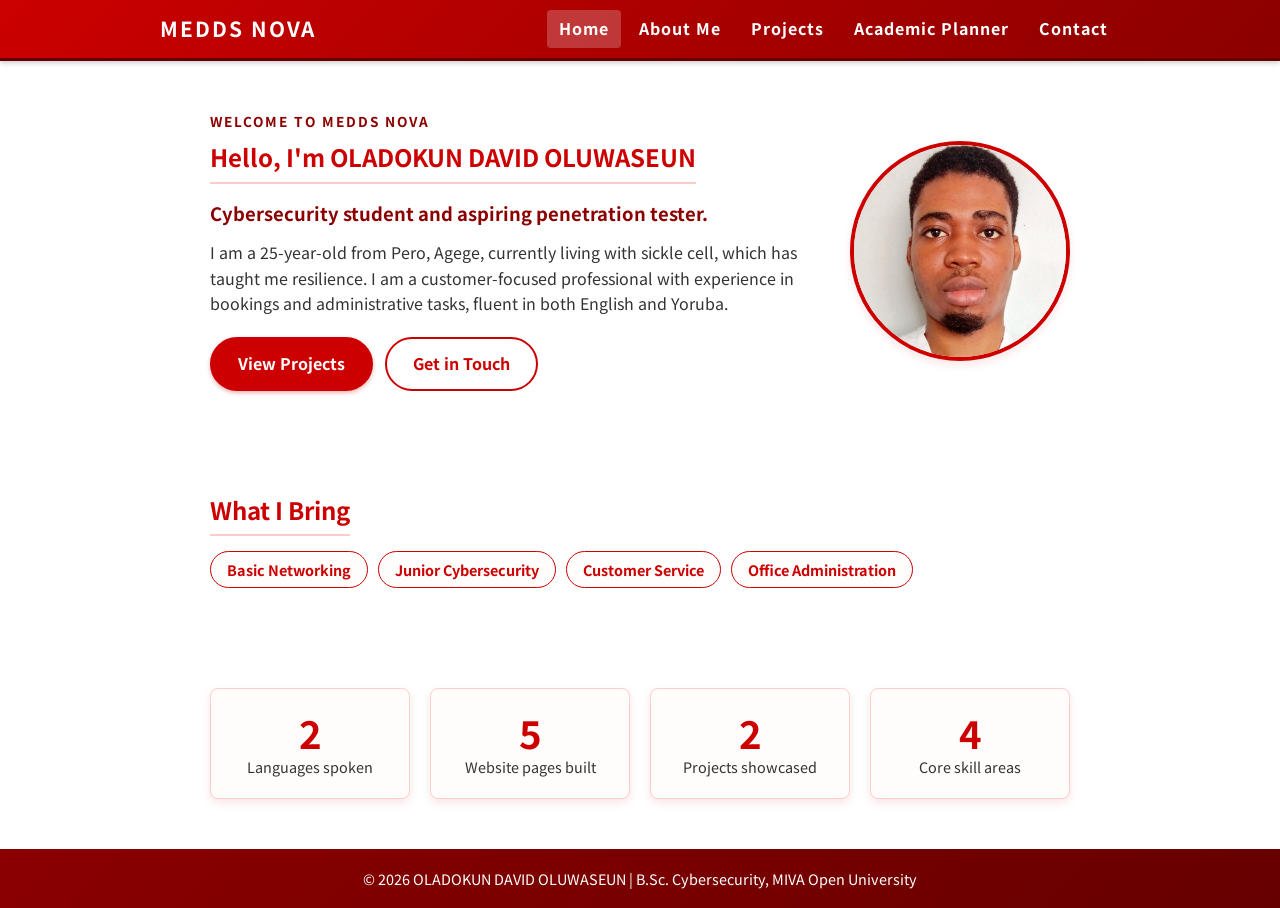
<file: index.html>
<!DOCTYPE html>
<html lang="en">
<head>
    <meta charset="UTF-8">
    <meta name="viewport" content="width=device-width, initial-scale=1.0">
    <meta name="description" content="Oladokun David Oluwaseun - cybersecurity student and aspiring penetration tester.">
    <title>Medds Nova - Home</title>
    <link rel="stylesheet" href="style.css">
</head>
<body>
    <header class="site-header">
        <nav>
            <a class="brand" href="index.html">MEDDS NOVA</a>
            <button class="nav-toggle" id="navToggle" type="button" aria-label="Toggle menu" aria-expanded="false">&#9776;</button>
            <ul id="navLinks">
            <li><a href="index.html" class="active" aria-current="page">Home</a></li>
            <li><a href="about.html">About Me</a></li>
            <li><a href="projects.html">Projects</a></li>
            <li><a href="planner.html">Academic Planner</a></li>
            <li><a href="contact.html">Contact</a></li>
            </ul>
        </nav>
    </header>

    <section id="home" class="hero">
        <div class="hero-text">
            <p class="eyebrow">Welcome to Medds Nova</p>
            <h1>Hello, I'm OLADOKUN DAVID OLUWASEUN</h1>
            <p class="lead">Cybersecurity student and aspiring penetration tester.</p>
            <p>I am a 25-year-old from Pero, Agege, currently living with sickle cell, which has taught me resilience. I am a customer-focused professional with experience in bookings and administrative tasks, fluent in both English and Yoruba.</p>
            <div class="cta">
                <a class="btn" href="projects.html">View Projects</a>
                <a class="btn btn-outline" href="contact.html">Get in Touch</a>
            </div>
        </div>
        <img src="passport_photo.jpg" alt="Passport photograph of Oladokun David Oluwaseun" class="profile-pic"
             data-fallback="images/passport_photo.jpg|passport.jpg|images/passport.jpg|passport_photo.jpeg|passport_photo.png"
             onerror="window.imgFallback &amp;&amp; imgFallback(this)">
    </section>

    <section id="skills-preview">
        <h2>What I Bring</h2>
        <div class="chips">
            <span class="chip">Basic Networking</span>
            <span class="chip">Junior Cybersecurity</span>
            <span class="chip">Customer Service</span>
            <span class="chip">Office Administration</span>
        </div>
    </section>

    <section id="stats">
        <div class="stats-grid">
            <div class="stat"><span class="stat-num" data-target="2">0</span><span class="stat-label">Languages spoken</span></div>
            <div class="stat"><span class="stat-num" data-target="5">0</span><span class="stat-label">Website pages built</span></div>
            <div class="stat"><span class="stat-num" data-target="2">0</span><span class="stat-label">Projects showcased</span></div>
            <div class="stat"><span class="stat-num" data-target="4">0</span><span class="stat-label">Core skill areas</span></div>
        </div>
    </section>

    <footer>
        <p>&copy; 2026 OLADOKUN DAVID OLUWASEUN | B.Sc. Cybersecurity, MIVA Open University</p>
    </footer>

    <script src="script.js"></script>
</body>
</html>
</file>
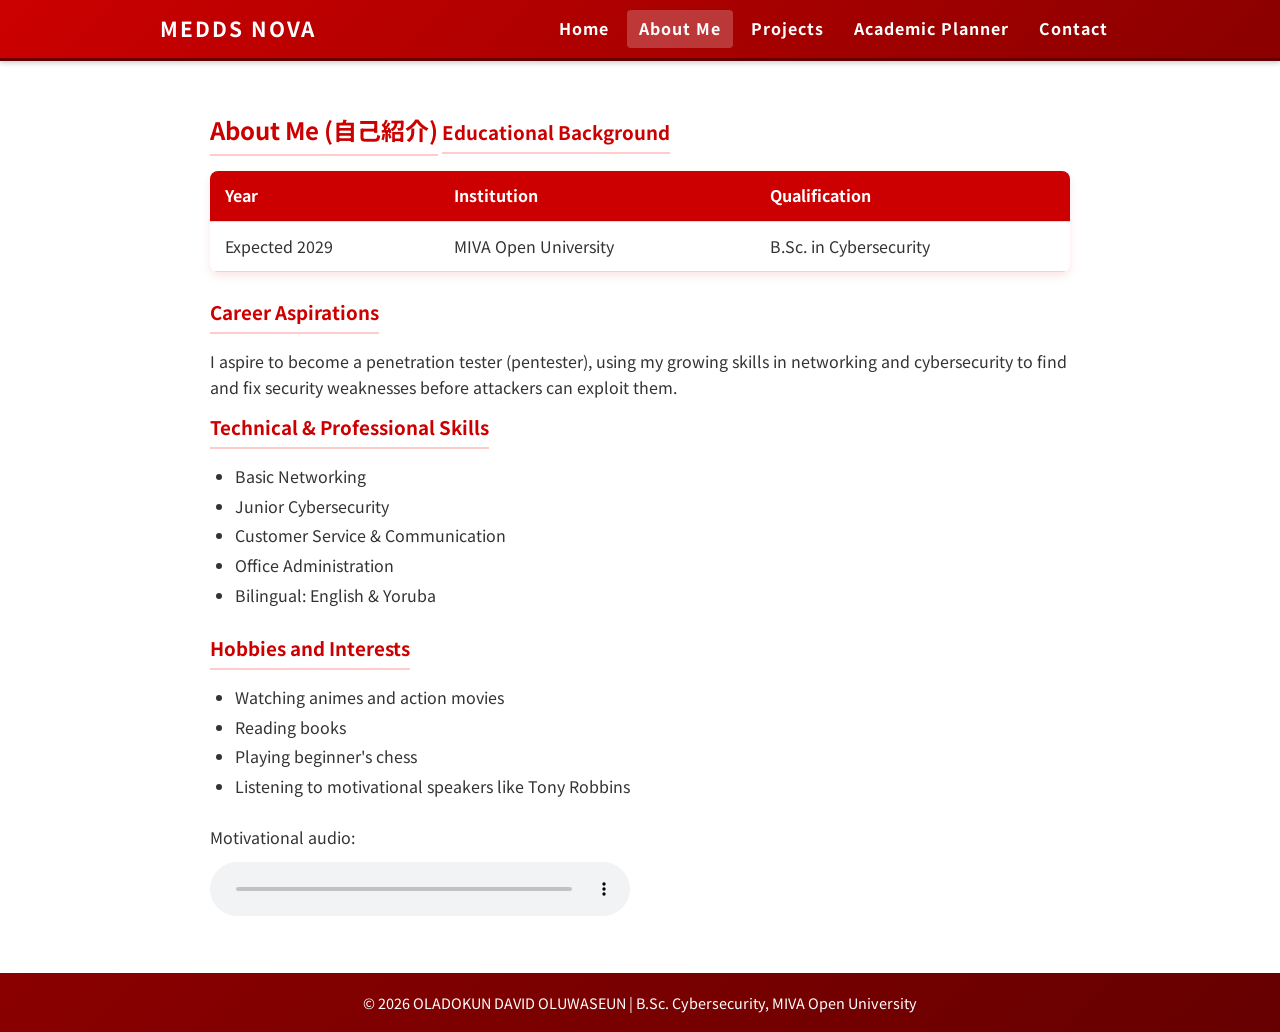
<file: about.html>
<!DOCTYPE html>
<html lang="en">
<head>
    <meta charset="UTF-8">
    <meta name="viewport" content="width=device-width, initial-scale=1.0">
    <meta name="description" content="About Oladokun David Oluwaseun: education, skills, hobbies and career goals.">
    <title>Medds Nova - About Me</title>
    <link rel="stylesheet" href="style.css">
</head>
<body>
    <header class="site-header">
        <nav>
            <a class="brand" href="index.html">MEDDS NOVA</a>
            <button class="nav-toggle" id="navToggle" type="button" aria-label="Toggle menu" aria-expanded="false">&#9776;</button>
            <ul id="navLinks">
            <li><a href="index.html">Home</a></li>
            <li><a href="about.html" class="active" aria-current="page">About Me</a></li>
            <li><a href="projects.html">Projects</a></li>
            <li><a href="planner.html">Academic Planner</a></li>
            <li><a href="contact.html">Contact</a></li>
            </ul>
        </nav>
    </header>

    <section id="about">
        <h2>About Me (自己紹介)</h2>

        <h3>Educational Background</h3>
        <table>
            <tr>
                <th>Year</th>
                <th>Institution</th>
                <th>Qualification</th>
            </tr>
            <tr>
                <td>Expected 2029</td>
                <td>MIVA Open University</td>
                <td>B.Sc. in Cybersecurity</td>
            </tr>
        </table>

        <h3>Career Aspirations</h3>
        <p>I aspire to become a penetration tester (pentester), using my growing skills in networking and cybersecurity to find and fix security weaknesses before attackers can exploit them.</p>

        <h3>Technical &amp; Professional Skills</h3>
        <ul class="skill-list">
            <li>Basic Networking</li>
            <li>Junior Cybersecurity</li>
            <li>Customer Service &amp; Communication</li>
            <li>Office Administration</li>
            <li>Bilingual: English &amp; Yoruba</li>
        </ul>

        <h3>Hobbies and Interests</h3>
        <ul class="skill-list">
            <li>Watching animes and action movies</li>
            <li>Reading books</li>
            <li>Playing beginner's chess</li>
            <li>Listening to motivational speakers like Tony Robbins</li>
        </ul>

        <p>Motivational audio:</p>
        <audio controls>
            <source src="https://www.soundhelix.com/examples/mp3/SoundHelix-Song-1.mp3" type="audio/mpeg">
            Your browser does not support the audio element.
        </audio>
    </section>

    <footer>
        <p>&copy; 2026 OLADOKUN DAVID OLUWASEUN | B.Sc. Cybersecurity, MIVA Open University</p>
    </footer>

    <script src="script.js"></script>
</body>
</html>
</file>
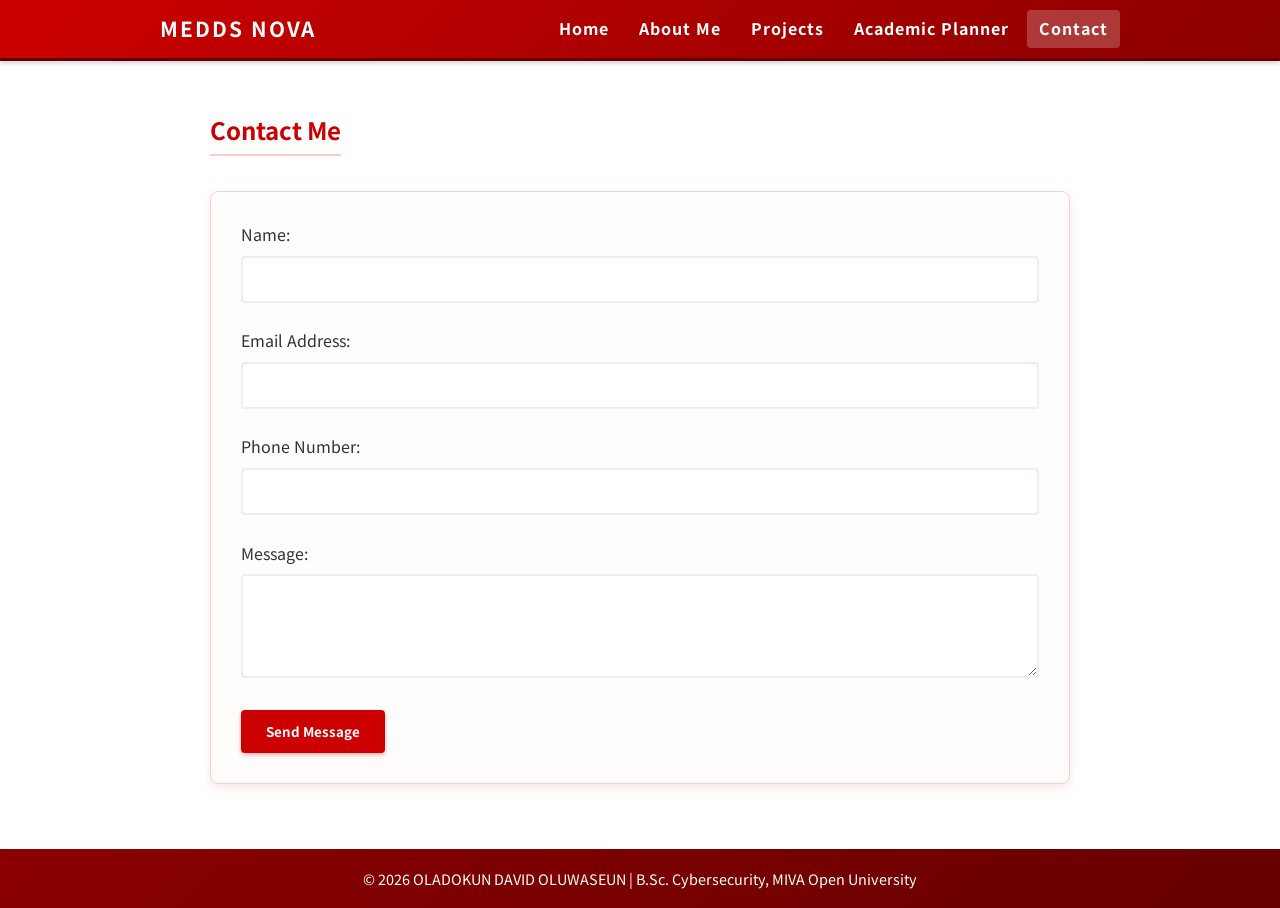
<file: contact.html>
<!DOCTYPE html>
<html lang="en">
<head>
    <meta charset="UTF-8">
    <meta name="viewport" content="width=device-width, initial-scale=1.0">
    <meta name="description" content="Contact Oladokun David Oluwaseun.">
    <title>Medds Nova - Contact</title>
    <link rel="stylesheet" href="style.css">
</head>
<body>
    <header class="site-header">
        <nav>
            <a class="brand" href="index.html">MEDDS NOVA</a>
            <button class="nav-toggle" id="navToggle" type="button" aria-label="Toggle menu" aria-expanded="false">&#9776;</button>
            <ul id="navLinks">
            <li><a href="index.html">Home</a></li>
            <li><a href="about.html">About Me</a></li>
            <li><a href="projects.html">Projects</a></li>
            <li><a href="planner.html">Academic Planner</a></li>
            <li><a href="contact.html" class="active" aria-current="page">Contact</a></li>
            </ul>
        </nav>
    </header>

    <section id="contact">
        <h2>Contact Me</h2>

        <form id="contactForm" novalidate>
            <label for="name">Name:</label><br>
            <input type="text" id="name" name="name"><br><br>

            <label for="email">Email Address:</label><br>
            <input type="text" id="email" name="email"><br><br>

            <label for="phone">Phone Number:</label><br>
            <input type="text" id="phone" name="phone"><br><br>

            <label for="message">Message:</label><br>
            <textarea id="message" name="message" rows="4"></textarea><br><br>

            <button type="submit">Send Message</button>
        </form>
        <p id="formFeedback"></p>
    </section>

    <footer>
        <p>&copy; 2026 OLADOKUN DAVID OLUWASEUN | B.Sc. Cybersecurity, MIVA Open University</p>
    </footer>

    <script src="script.js"></script>
</body>
</html>
</file>
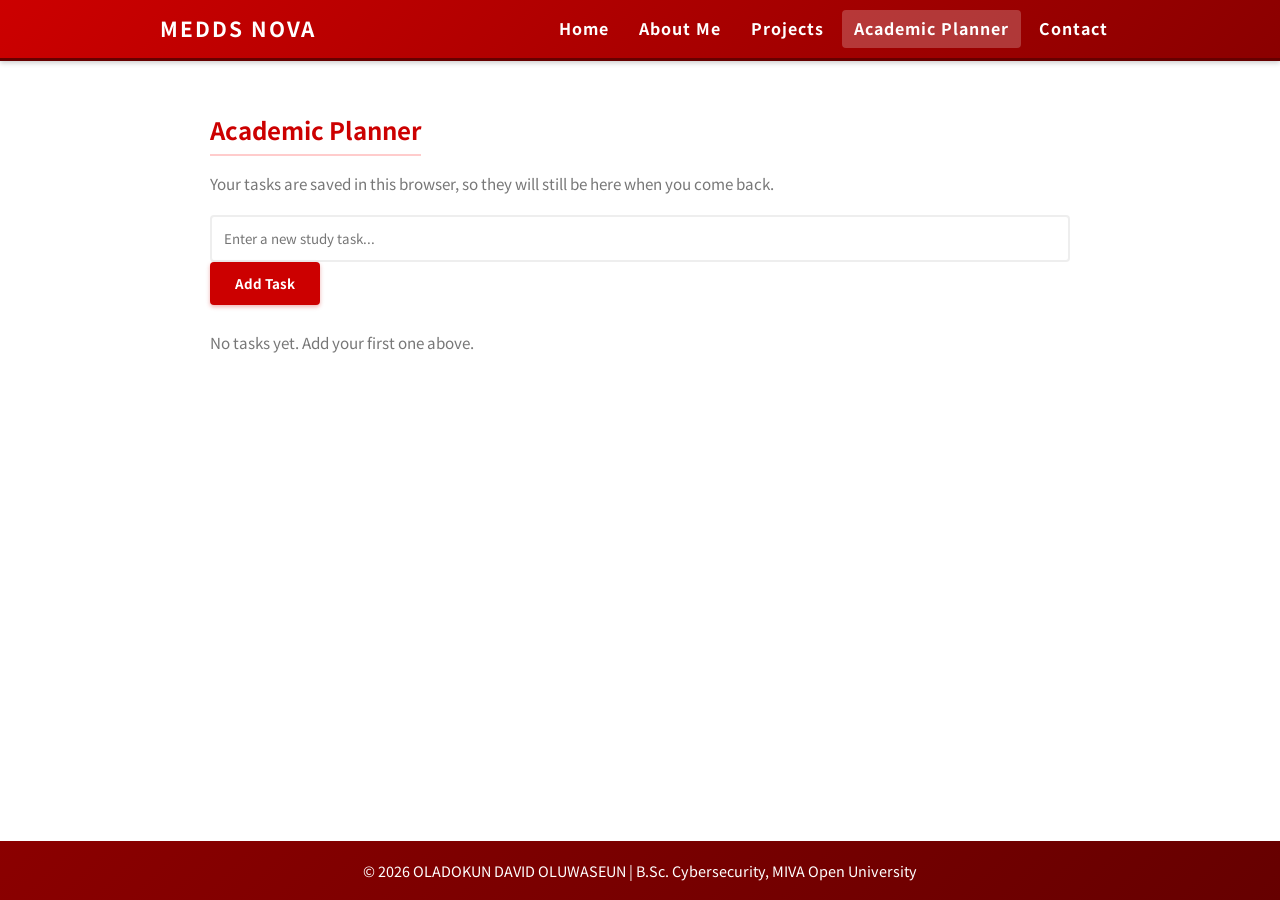
<file: planner.html>
<!DOCTYPE html>
<html lang="en">
<head>
    <meta charset="UTF-8">
    <meta name="viewport" content="width=device-width, initial-scale=1.0">
    <meta name="description" content="A simple study planner that saves your tasks in your browser.">
    <title>Medds Nova - Academic Planner</title>
    <link rel="stylesheet" href="style.css">
</head>
<body>
    <header class="site-header">
        <nav>
            <a class="brand" href="index.html">MEDDS NOVA</a>
            <button class="nav-toggle" id="navToggle" type="button" aria-label="Toggle menu" aria-expanded="false">&#9776;</button>
            <ul id="navLinks">
            <li><a href="index.html">Home</a></li>
            <li><a href="about.html">About Me</a></li>
            <li><a href="projects.html">Projects</a></li>
            <li><a href="planner.html" class="active" aria-current="page">Academic Planner</a></li>
            <li><a href="contact.html">Contact</a></li>
            </ul>
        </nav>
    </header>

    <section id="planner">
        <h2>Academic Planner</h2>
        <p class="muted">Your tasks are saved in this browser, so they will still be here when you come back.</p>
        <div class="planner-container">
            <input type="text" id="taskInput" placeholder="Enter a new study task..." aria-label="New study task">
            <button type="button" onclick="addTask()">Add Task</button>
            <ul id="taskList"></ul>
            <p id="taskCount" class="muted"></p>
        </div>
    </section>

    <footer>
        <p>&copy; 2026 OLADOKUN DAVID OLUWASEUN | B.Sc. Cybersecurity, MIVA Open University</p>
    </footer>

    <script src="script.js"></script>
</body>
</html>
</file>
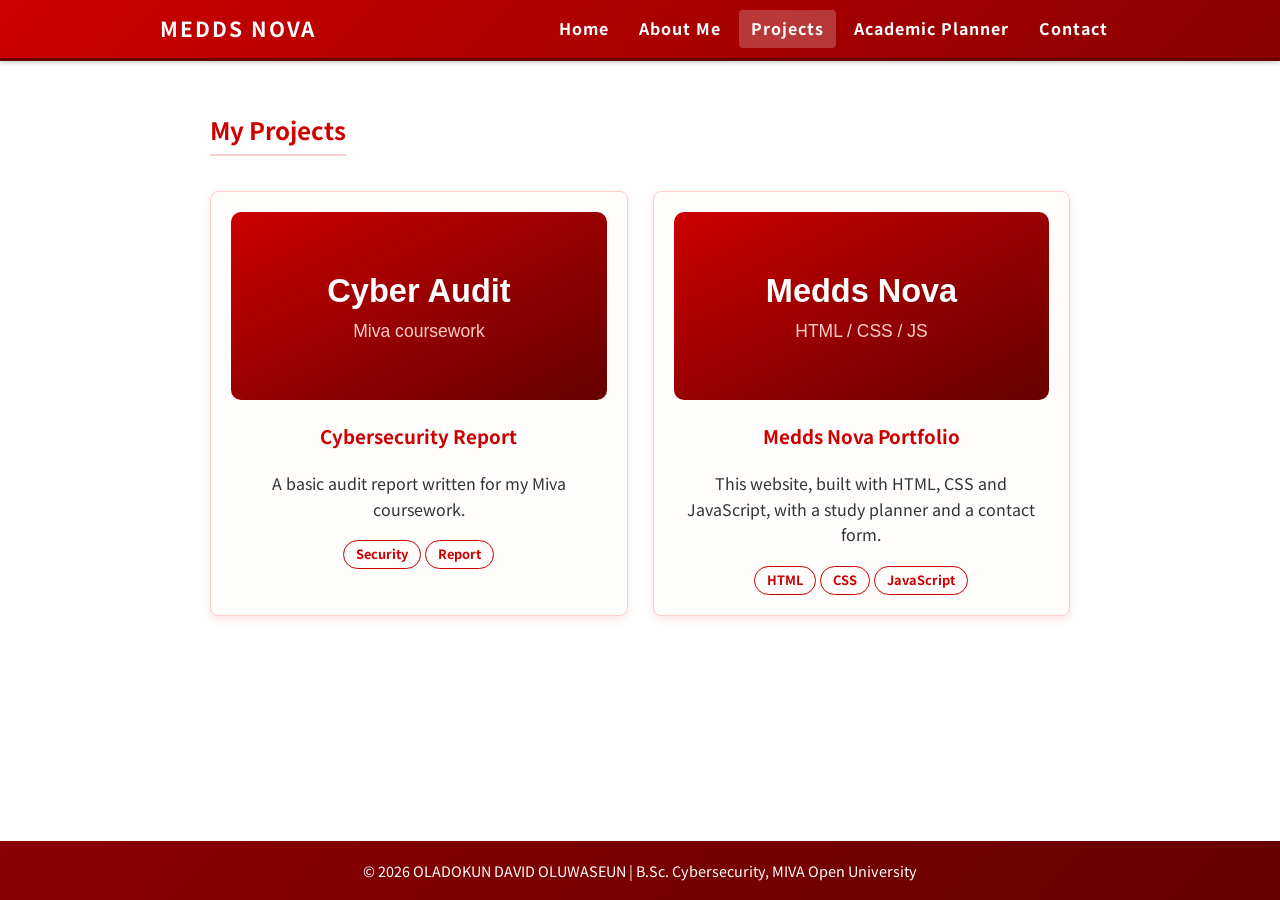
<file: projects.html>
<!DOCTYPE html>
<html lang="en">
<head>
    <meta charset="UTF-8">
    <meta name="viewport" content="width=device-width, initial-scale=1.0">
    <meta name="description" content="Projects by Oladokun David Oluwaseun.">
    <title>Medds Nova - Projects</title>
    <link rel="stylesheet" href="style.css">
</head>
<body>
    <header class="site-header">
        <nav>
            <a class="brand" href="index.html">MEDDS NOVA</a>
            <button class="nav-toggle" id="navToggle" type="button" aria-label="Toggle menu" aria-expanded="false">&#9776;</button>
            <ul id="navLinks">
            <li><a href="index.html">Home</a></li>
            <li><a href="about.html">About Me</a></li>
            <li><a href="projects.html" class="active" aria-current="page">Projects</a></li>
            <li><a href="planner.html">Academic Planner</a></li>
            <li><a href="contact.html">Contact</a></li>
            </ul>
        </nav>
    </header>

    <section id="projects">
        <h2>My Projects</h2>
        <div class="project-grid">
            <div class="project-card">
                <img src="project-cyber.svg" alt="Cybersecurity report"
                     data-fallback="images/project-cyber.svg"
                     onerror="window.imgFallback &amp;&amp; imgFallback(this)">
                <h3>Cybersecurity Report</h3>
                <p>A basic audit report written for my Miva coursework.</p>
                <span class="tag">Security</span> <span class="tag">Report</span>
            </div>
            <div class="project-card">
                <img src="project-portfolio.svg" alt="Medds Nova portfolio website"
                     data-fallback="images/project-portfolio.svg"
                     onerror="window.imgFallback &amp;&amp; imgFallback(this)">
                <h3>Medds Nova Portfolio</h3>
                <p>This website, built with HTML, CSS and JavaScript, with a study planner and a contact form.</p>
                <span class="tag">HTML</span> <span class="tag">CSS</span> <span class="tag">JavaScript</span>
            </div>
        </div>
    </section>

    <footer>
        <p>&copy; 2026 OLADOKUN DAVID OLUWASEUN | B.Sc. Cybersecurity, MIVA Open University</p>
    </footer>

    <script src="script.js"></script>
</body>
</html>
</file>
<file: style.css>
/* Clean, modern font */
@import url("https://fonts.googleapis.com/css2?family=Noto+Sans+JP:wght@400;700&display=swap");

:root {
  --red: #cc0000;
  --red-dark: #8b0000;
  --red-deep: #660000;
  --red-soft: #ffcccc;
  --red-tint: #fffcfc;
  --text: #333333;
  --shadow: 0 4px 10px rgba(204, 0, 0, 0.1);
}

* {
  box-sizing: border-box;
  margin: 0;
  padding: 0;
  font-family: "Noto Sans JP", sans-serif;
}

html {
  scroll-behavior: smooth;
}

body {
  background-color: #ffffff;
  color: var(--text);
  line-height: 1.6;
  min-height: 100vh;
  display: flex;
  flex-direction: column;
  animation: fadeIn 0.8s ease-in-out; /* Page load animation */
}

main,
section {
  width: 100%;
}

@keyframes fadeIn {
  from {
    opacity: 0;
    transform: translateY(10px);
  }
  to {
    opacity: 1;
    transform: translateY(0);
  }
}

/* ---------- Header and navigation ---------- */
.site-header {
  background: linear-gradient(135deg, var(--red), var(--red-dark));
  border-bottom: 3px solid var(--red-deep);
  box-shadow: 0 2px 5px rgba(0, 0, 0, 0.2);
  position: sticky;
  top: 0;
  z-index: 100;
}

nav {
  max-width: 1000px;
  margin: 0 auto;
  padding: 10px 20px;
  display: flex;
  align-items: center;
  justify-content: space-between;
  flex-wrap: wrap;
}

.brand {
  color: white;
  text-decoration: none;
  font-weight: 700;
  font-size: 1.3rem;
  letter-spacing: 2px;
}

nav ul {
  list-style-type: none;
  display: flex;
  gap: 6px;
}

nav ul li a {
  color: white;
  text-decoration: none;
  font-weight: 700;
  letter-spacing: 1px;
  padding: 6px 12px;
  border-radius: 4px;
  display: inline-block;
  transition:
    background-color 0.3s ease,
    color 0.3s ease;
}

nav ul li a:hover {
  background-color: rgba(255, 255, 255, 0.15);
  color: #ffe6e6;
}

nav ul li a.active {
  background-color: rgba(255, 255, 255, 0.22);
}

.nav-toggle {
  display: none;
  background: transparent;
  border: 2px solid white;
  color: white;
  font-size: 1.4rem;
  padding: 2px 12px;
  box-shadow: none;
  width: auto;
}

.nav-toggle:hover {
  background: rgba(255, 255, 255, 0.15);
}

/* ---------- Sections and headings ---------- */
section {
  padding: 50px 20px;
  max-width: 900px;
  margin: 0 auto;
}

h1,
h2,
h3 {
  margin-bottom: 15px;
  color: var(--red);
  border-bottom: 2px solid var(--red-soft);
  display: inline-block;
  padding-bottom: 5px;
}

p {
  margin-bottom: 12px;
}

.muted {
  color: #777777;
  font-size: 0.95rem;
}

/* ---------- Home: hero ---------- */
.hero {
  display: flex;
  align-items: center;
  gap: 40px;
}

.hero-text {
  flex: 1;
}

.eyebrow {
  text-transform: uppercase;
  letter-spacing: 2px;
  font-size: 0.85rem;
  font-weight: 700;
  color: var(--red-dark);
  margin-bottom: 6px;
}

.lead {
  font-size: 1.15rem;
  font-weight: 700;
  color: var(--red-dark);
}

.cta {
  display: flex;
  flex-wrap: wrap;
  gap: 12px;
  margin-top: 20px;
}

.btn {
  display: inline-block;
  padding: 12px 26px;
  background-color: var(--red);
  color: white;
  text-decoration: none;
  font-weight: bold;
  border: 2px solid var(--red);
  border-radius: 30px;
  box-shadow: 0 2px 4px rgba(204, 0, 0, 0.3);
  transition:
    background-color 0.3s,
    color 0.3s,
    transform 0.1s;
}

.btn:hover {
  background-color: var(--red-dark);
  border-color: var(--red-dark);
}

.btn:active {
  transform: scale(0.98);
}

.btn-outline {
  background: transparent;
  color: var(--red);
  box-shadow: none;
}

.btn-outline:hover {
  background-color: var(--red);
  color: white;
  border-color: var(--red);
}

.profile-pic {
  width: 220px;
  height: 220px;
  object-fit: cover;
  object-position: center 15%;
  border-radius: 50%;
  border: 4px solid var(--red);
  box-shadow: var(--shadow);
  transition: transform 0.4s ease;
  flex-shrink: 0;
}

.profile-pic:hover {
  transform: rotate(5deg) scale(1.05);
}

/* ---------- Home: skill chips and stats ---------- */
.chips {
  display: flex;
  flex-wrap: wrap;
  gap: 10px;
}

.chip,
.tag {
  display: inline-block;
  padding: 6px 16px;
  border: 1px solid var(--red);
  border-radius: 20px;
  color: var(--red);
  background: var(--red-tint);
  font-weight: 700;
  font-size: 0.9rem;
}

.tag {
  padding: 3px 12px;
  font-size: 0.8rem;
  margin-top: 6px;
}

.stats-grid {
  display: grid;
  grid-template-columns: repeat(auto-fit, minmax(150px, 1fr));
  gap: 20px;
}

.stat {
  background: var(--red-tint);
  border: 1px solid var(--red-soft);
  border-radius: 8px;
  box-shadow: var(--shadow);
  padding: 20px 10px;
  text-align: center;
}

.stat-num {
  display: block;
  font-size: 2.4rem;
  font-weight: 700;
  color: var(--red);
  line-height: 1.2;
}

.stat-label {
  display: block;
  font-size: 0.9rem;
  color: var(--text);
}

/* ---------- About ---------- */
.skill-list {
  margin: 0 0 25px 25px;
}

.skill-list li {
  margin-bottom: 4px;
}

table {
  width: 100%;
  border-collapse: collapse;
  margin-bottom: 25px;
  box-shadow: var(--shadow);
  border-radius: 8px;
  overflow: hidden;
}

th,
td {
  padding: 12px 15px;
  text-align: left;
  border-bottom: 1px solid var(--red-soft);
}

th {
  background-color: var(--red);
  color: white;
}

tr:hover {
  background-color: #fff5f5;
}

audio {
  width: 100%;
  max-width: 420px;
}

/* ---------- Projects ---------- */
.project-grid {
  display: grid;
  grid-template-columns: repeat(auto-fit, minmax(250px, 1fr));
  gap: 25px;
  margin-top: 20px;
}

.project-card {
  background: var(--red-tint);
  padding: 20px;
  border: 1px solid var(--red-soft);
  border-radius: 8px;
  text-align: center;
  box-shadow: var(--shadow);
  transition: all 0.3s ease;
}

.project-card:hover {
  transform: translateY(-8px);
  box-shadow: 0 8px 15px rgba(204, 0, 0, 0.2);
  border-color: var(--red);
}

.project-card img {
  max-width: 100%;
  border-radius: 4px;
  margin-bottom: 15px;
}

.project-card h3 {
  display: block;
  border-bottom: none;
}

/* ---------- Planner ---------- */
.planner-container input {
  padding: 12px;
  width: 70%;
  border: 2px solid var(--red-soft);
  border-radius: 4px;
  outline: none;
  transition: border-color 0.3s;
}

.planner-container input:focus {
  border-color: var(--red);
}

button {
  padding: 12px 25px;
  background-color: var(--red);
  color: white;
  border: none;
  border-radius: 4px;
  cursor: pointer;
  font-weight: bold;
  box-shadow: 0 2px 4px rgba(204, 0, 0, 0.3);
  transition:
    background-color 0.3s,
    transform 0.1s;
}

button:active {
  transform: scale(0.98);
}

button:hover {
  background-color: var(--red-dark);
}

#taskList {
  list-style-type: none;
  margin-top: 25px;
}

#taskList li {
  background: var(--red-tint);
  padding: 15px;
  margin-bottom: 12px;
  border-left: 5px solid var(--red);
  border-radius: 4px;
  box-shadow: var(--shadow);
  display: flex;
  justify-content: space-between;
  align-items: center;
  gap: 10px;
  transition: 0.3s;
}

#taskList li:hover {
  transform: translateX(5px);
}

.task-text {
  flex: 1;
  word-break: break-word;
}

.task-buttons {
  display: flex;
  gap: 6px;
}

.task-buttons button {
  padding: 8px 14px;
}

.btn-finish {
  background-color: green;
}

.btn-finish:hover {
  background-color: #006400;
}

.btn-remove {
  background-color: black;
}

.btn-remove:hover {
  background-color: #333333;
}

.completed {
  opacity: 0.5;
  border-left-color: #999999 !important;
}

.completed .task-text {
  text-decoration: line-through;
}

/* ---------- Contact form ---------- */
form {
  background: var(--red-tint);
  padding: 30px;
  border: 1px solid var(--red-soft);
  border-radius: 8px;
  box-shadow: var(--shadow);
  margin-top: 20px;
}

input[type="text"],
textarea {
  width: 100%;
  padding: 12px;
  margin-top: 8px;
  border: 2px solid #eeeeee;
  border-radius: 4px;
  transition: border-color 0.3s;
}

input[type="text"]:focus,
textarea:focus {
  border-color: var(--red);
  outline: none;
}

#formFeedback {
  margin-top: 15px;
  font-weight: 700;
}

/* ---------- Footer ---------- */
footer {
  margin-top: auto;
  background: linear-gradient(135deg, var(--red-dark), var(--red-deep));
  color: white;
  text-align: center;
  padding: 18px 20px;
  font-size: 0.9rem;
}

footer p {
  margin: 0;
}

/* ---------- Mobile ---------- */
@media (max-width: 768px) {
  .nav-toggle {
    display: block;
  }

  nav ul {
    display: none;
    flex-direction: column;
    width: 100%;
    padding-top: 10px;
  }

  nav ul.open {
    display: flex;
  }

  nav ul li a {
    display: block;
    text-align: center;
  }

  .hero {
    flex-direction: column-reverse;
    text-align: center;
  }

  .cta,
  .chips {
    justify-content: center;
  }

  .planner-container input {
    width: 100%;
    margin-bottom: 15px;
  }

  .planner-container > button {
    width: 100%;
  }

  #taskList li {
    flex-direction: column;
    align-items: flex-start;
  }

  form button[type="submit"] {
    width: 100%;
  }
}
</file>
